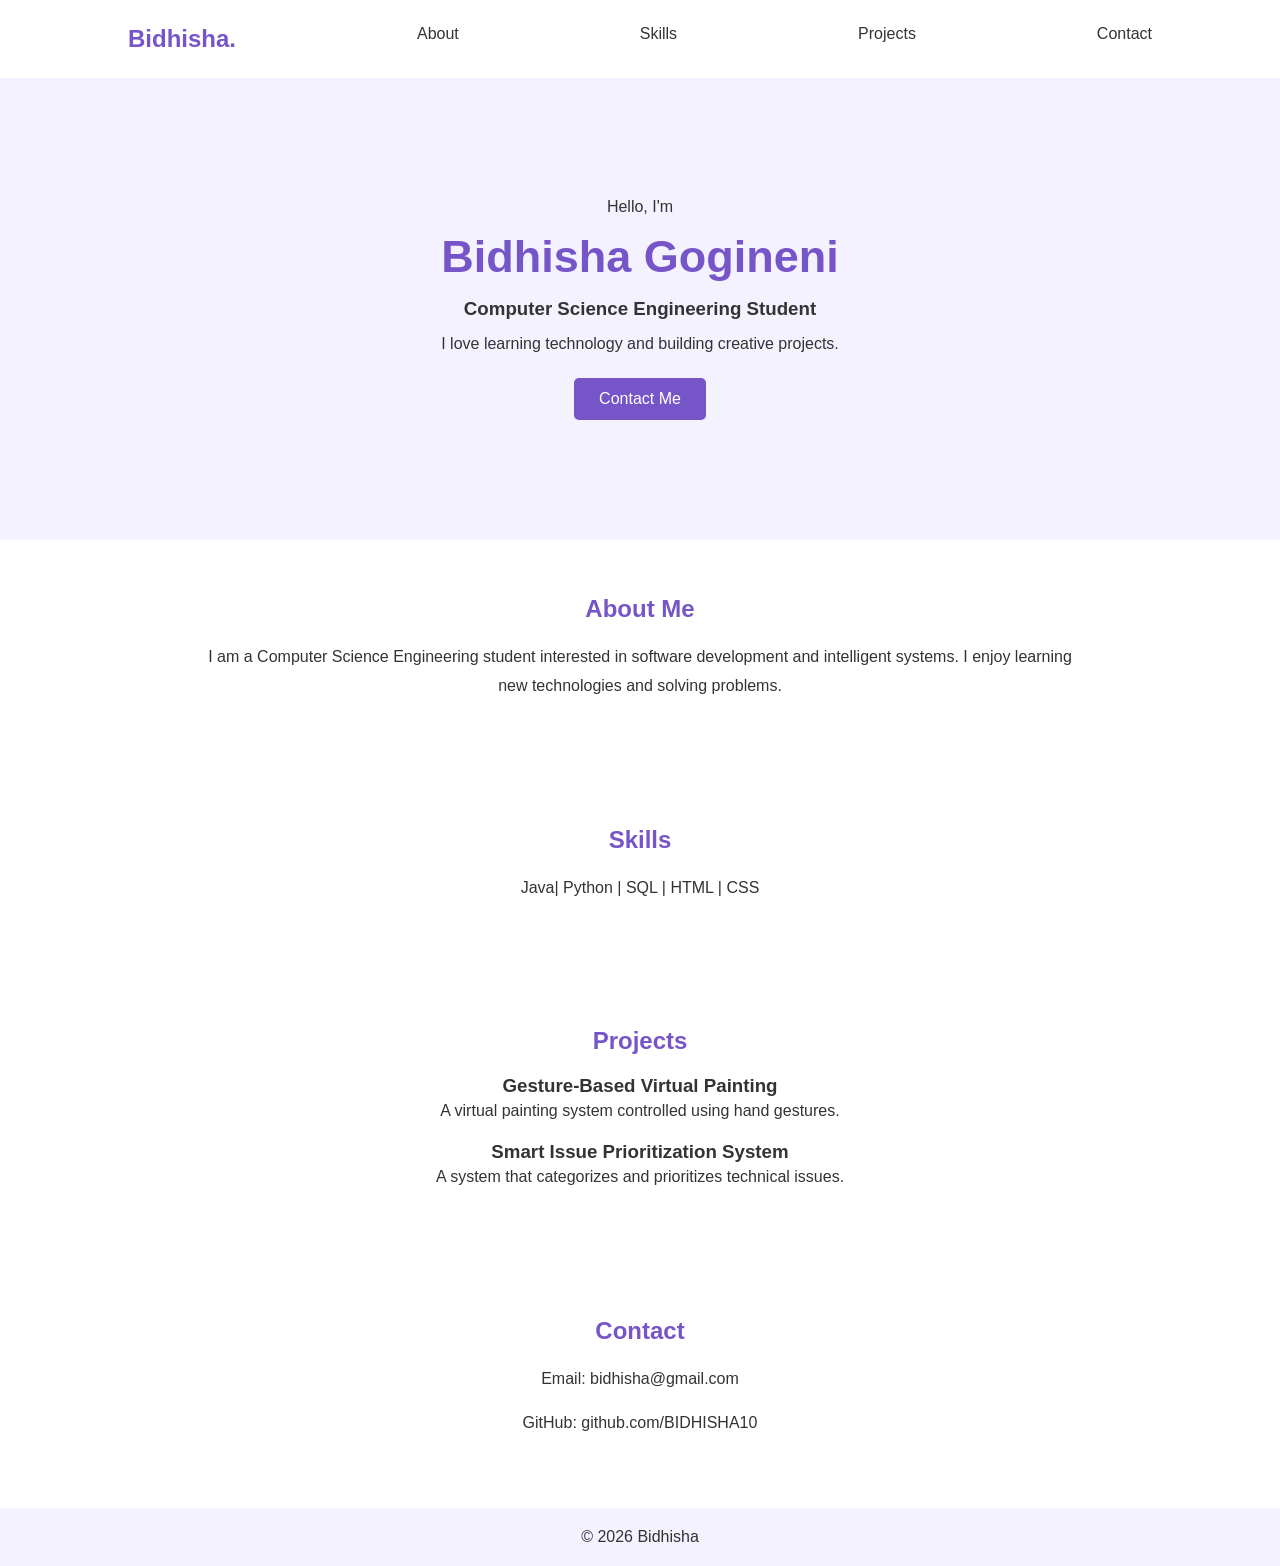
<file: Day-15/index.html>
<!DOCTYPE html>
<html>
<head>
    <title>My Portfolio</title>
    <link rel="stylesheet" href="style.css">
</head>

<body>

    <nav>
        <h2>Bidhisha.</h2>
        <a href="#about">About</a>
        <a href="#skills">Skills</a>
        <a href="#projects">Projects</a>
        <a href="#contact">Contact</a>
    </nav>

    <div class="home">
        <p>Hello, I'm</p>
        <h1>Bidhisha Gogineni</h1>
        <h3>Computer Science Engineering Student</h3>
        <p>I love learning technology and building creative projects.</p>
        <a href="#contact" class="btn">Contact Me</a>
    </div>

    <section id="about">
        <h2>About Me</h2>
        <p>
            I am a Computer Science Engineering student
            interested in software development and intelligent systems.
            I enjoy learning new technologies and solving problems.
        </p>
    </section>

    <section id="skills">
        <h2>Skills</h2>
        <p> Java| Python | SQL | HTML | CSS </p>
    </section>

    <section id="projects">
        <h2>Projects</h2>

        <h3>Gesture-Based Virtual Painting</h3>
        <p>A virtual painting system controlled using hand gestures.</p>

        <h3>Smart Issue Prioritization System</h3>
        <p>A system that categorizes and prioritizes technical issues.</p>
    </section>

    <section id="contact">
        <h2>Contact</h2>
        <p>Email: bidhisha@gmail.com</p>
        <p>GitHub: github.com/BIDHISHA10</p>
    </section>

    <footer>
        © 2026 Bidhisha
    </footer>

</body>
</html>
</file>
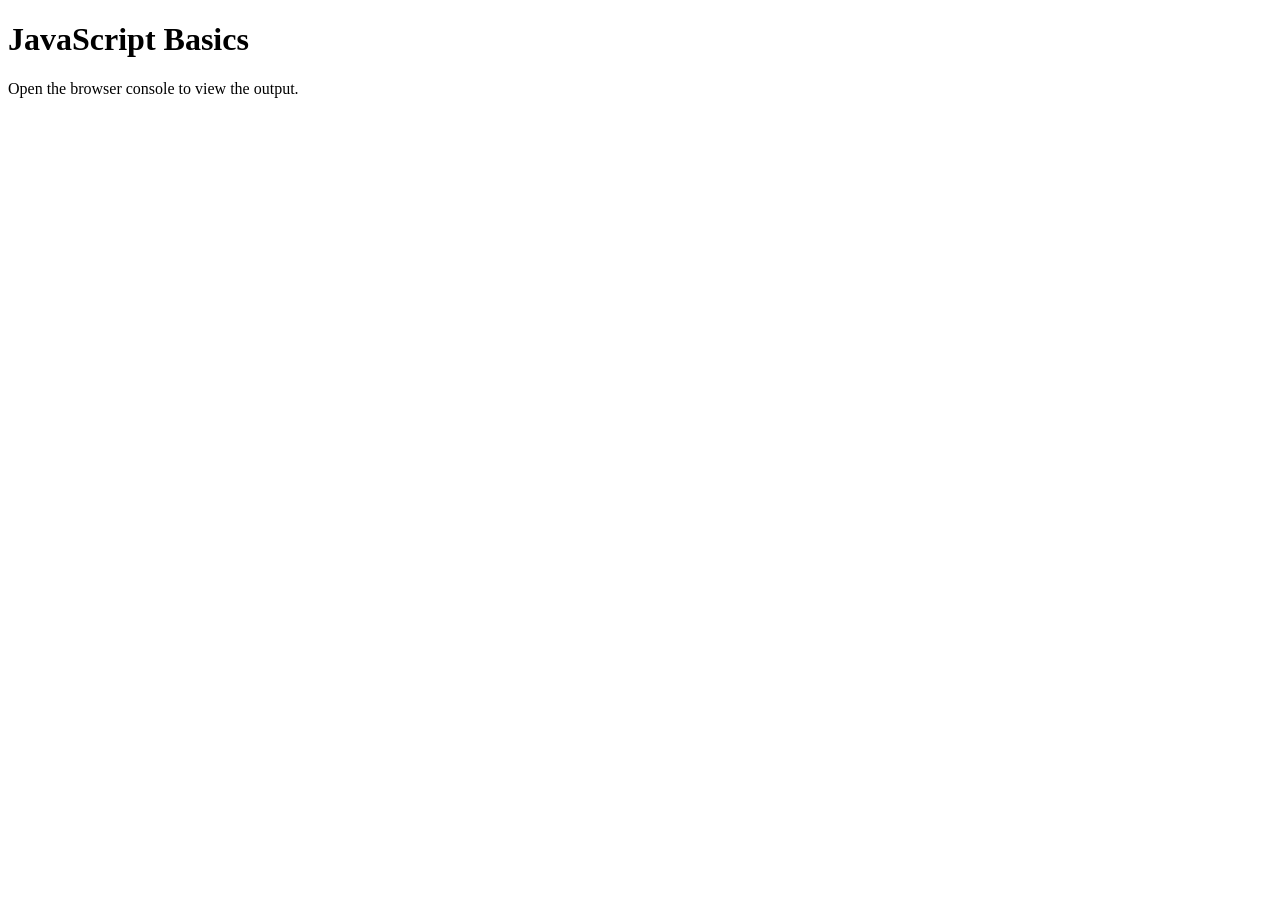
<file: Day-18/index.html>
<!DOCTYPE html>
<html>
<head>
    <title>JavaScript Basics</title>
</head>
<body>

    <h1>JavaScript Basics</h1>
    <p>Open the browser console to view the output.</p>

    <script src="variables.js"></script>

</body>
</html>
</file>
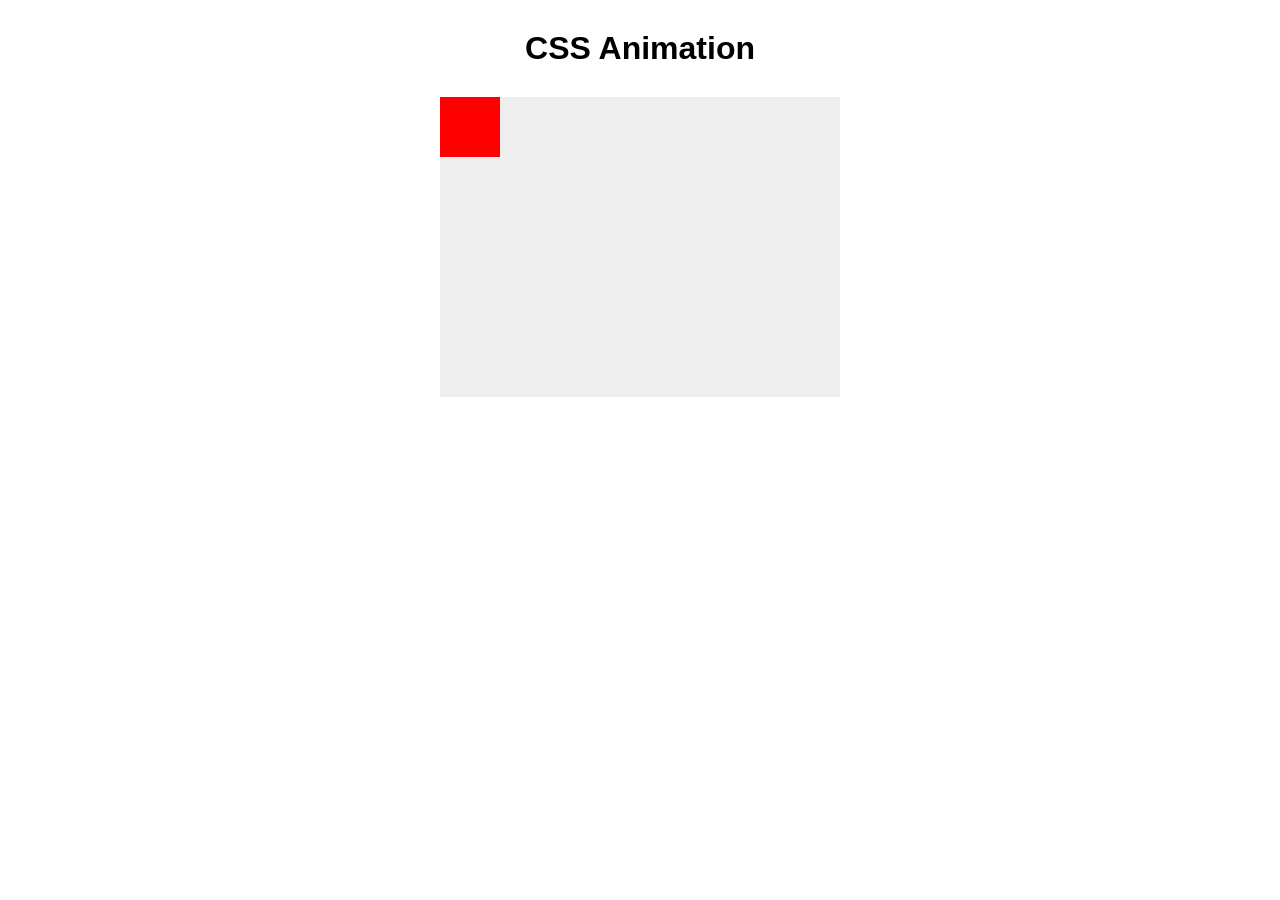
<file: Day-17/CSS-Animation/index.html>
<!DOCTYPE html>
<html>
<head>
    <title>CSS Animation</title>

    <style>
        body {
            font-family: Arial, sans-serif;
            text-align: center;
        }

        h1 {
            margin: 30px;
        }

        .container {
            position: relative;
            width: 400px;
            height: 300px;
            margin: auto;
            background-color: #eeeeee;
        }

        .box {
            position: absolute;
            width: 60px;
            height: 60px;
            background-color: red;
            animation: move 4s infinite;
        }

        @keyframes move {
            0% {
                top: 0;
                left: 0;
                background-color: red;
            }

            25% {
                top: 0;
                left: 340px;
                background-color: blue;
            }

            50% {
                top: 240px;
                left: 340px;
                background-color: green;
            }

            75% {
                top: 240px;
                left: 0;
                background-color: orange;
            }

            100% {
                top: 0;
                left: 0;
                background-color: red;
            }
        }
    </style>
</head>
<body>

    <h1>CSS Animation</h1>

    <div class="container">
        <div class="box"></div>
    </div>

</body>
</html>
</file>
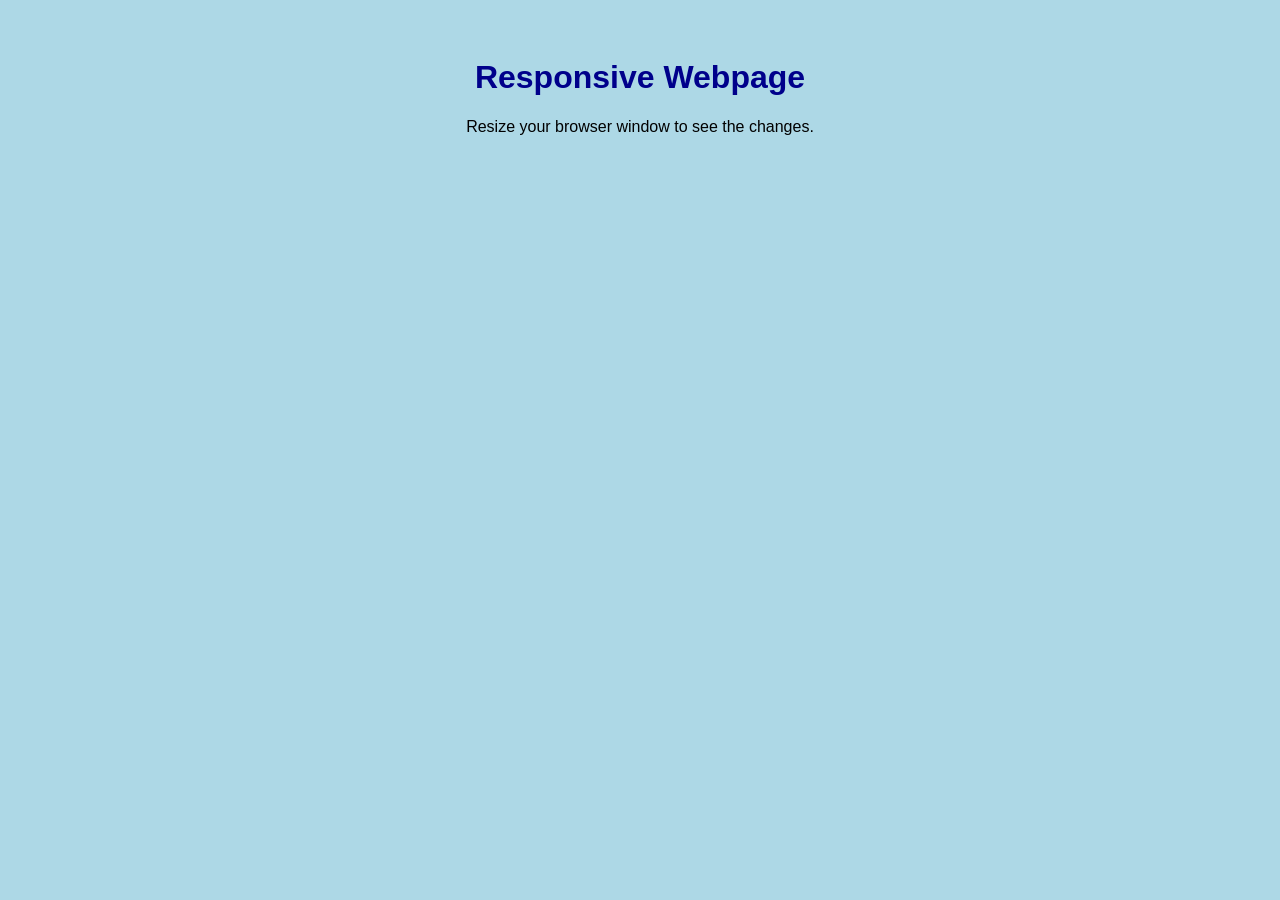
<file: Day-17/Media-Queries/index.html>
<!DOCTYPE html>
<html>
<head>
    <title>Responsive Media Queries</title>

    <style>
        body {
            font-family: Arial, sans-serif;
            text-align: center;
            background-color: lightblue;
            padding: 30px;
        }

        h1 {
            color: darkblue;
        }

        @media (max-width: 600px) {
            body {
                background-color: lightgreen;
            }

            h1 {
                color: darkgreen;
            }
        }

        @media (min-width: 601px) and (max-width: 992px) {
            body {
                background-color: lightyellow;
            }

            h1 {
                color: darkorange;
            }
        }
    </style>
</head>
<body>

    <h1>Responsive Webpage</h1>
    <p>Resize your browser window to see the changes.</p>

</body>
</html>
</file>
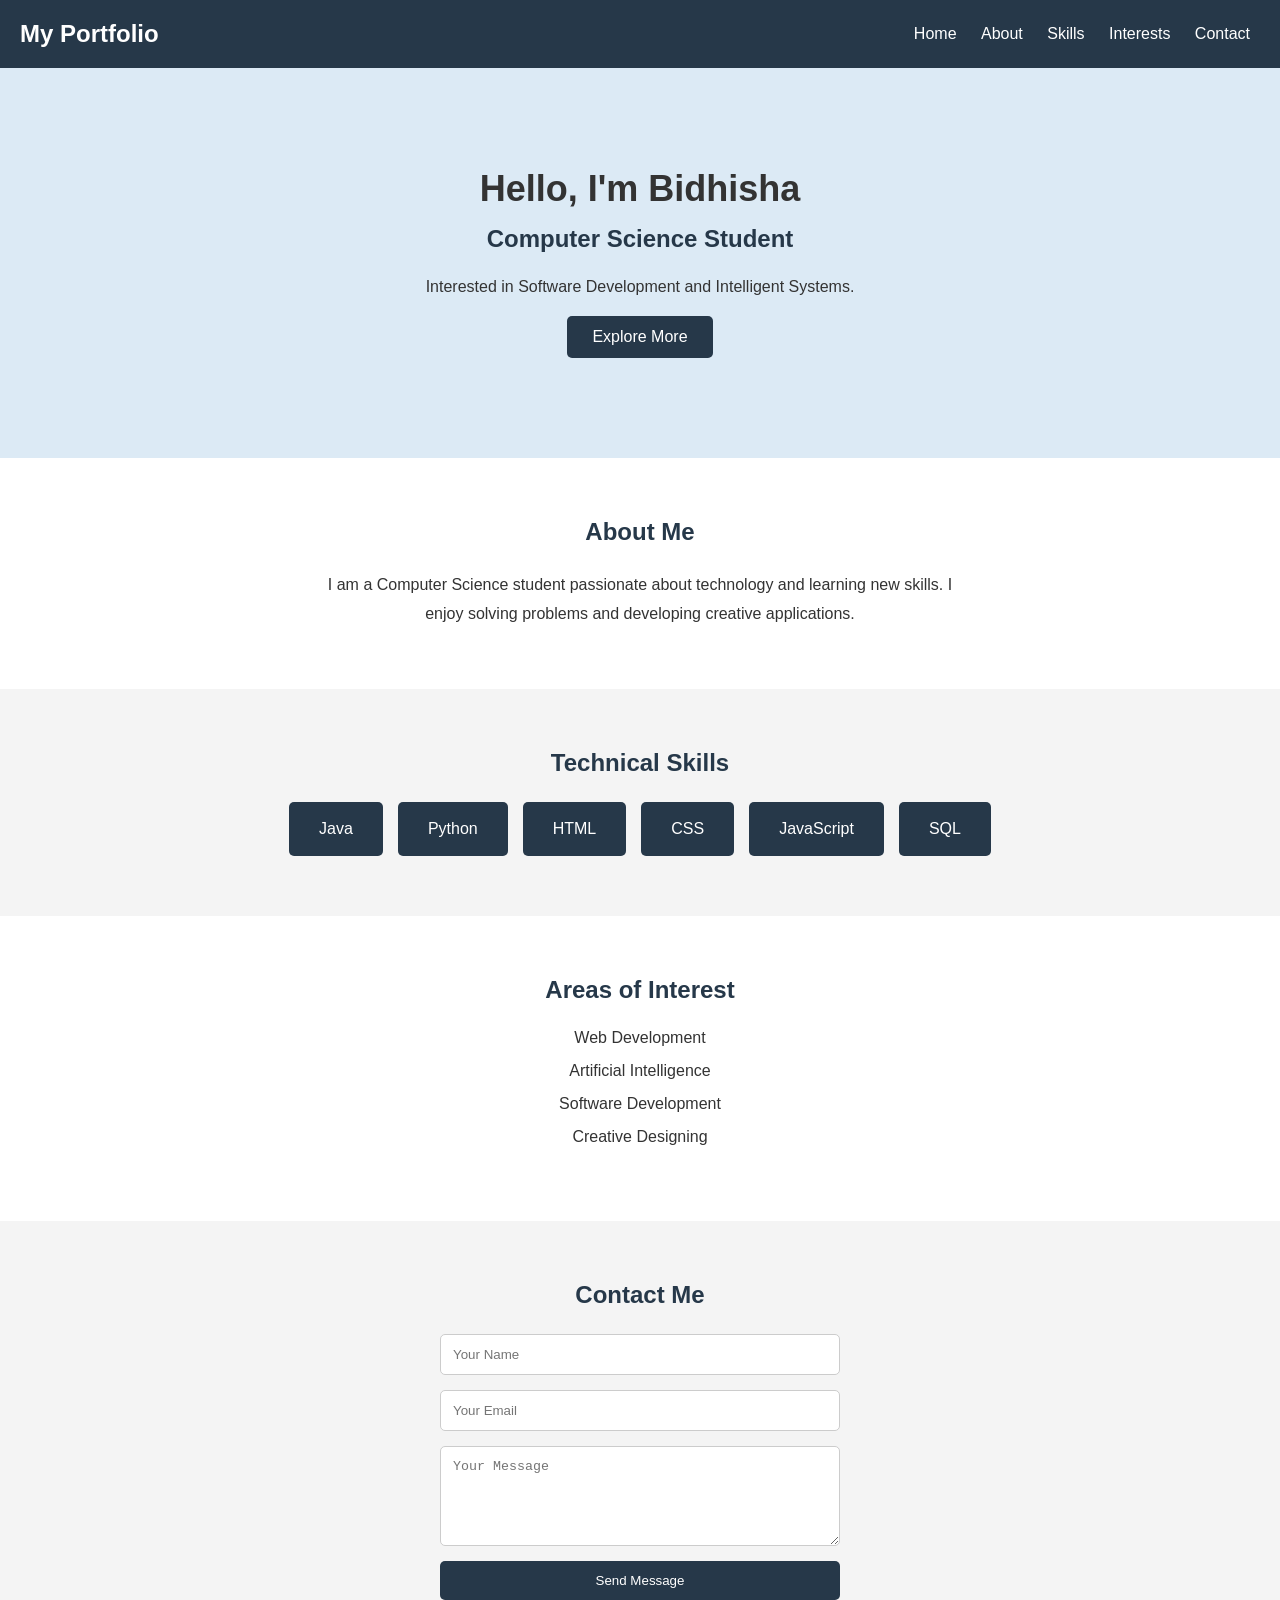
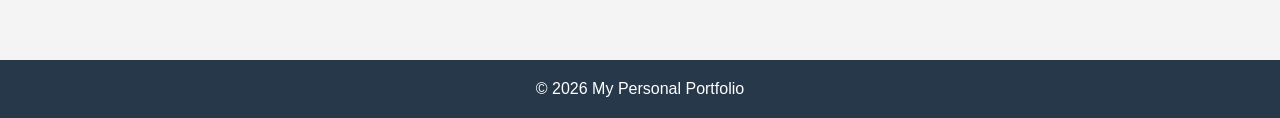
<file: Day-17/Portfolio/index.html>
<!DOCTYPE html>
<html>
<head>
    <title>My Personal Portfolio</title>
    <link rel="stylesheet" href="style.css">
</head>
<body>

    <header>
        <h2>My Portfolio</h2>

        <nav>
            <a href="#home">Home</a>
            <a href="#about">About</a>
            <a href="#skills">Skills</a>
            <a href="#interests">Interests</a>
            <a href="#contact">Contact</a>
        </nav>
    </header>

    <section id="home">
        <h1>Hello, I'm Bidhisha</h1>
        <h2>Computer Science Student</h2>
        <p>Interested in Software Development and Intelligent Systems.</p>
        <a href="#about" class="btn">Explore More</a>
    </section>

    <section id="about">
        <h2>About Me</h2>
        <p>
            I am a Computer Science student passionate about technology
            and learning new skills. I enjoy solving problems and
            developing creative applications.
        </p>
    </section>

    <section id="skills">
        <h2>Technical Skills</h2>

        <div class="skills">
            <div>Java</div>
            <div>Python</div>
            <div>HTML</div>
            <div>CSS</div>
            <div>JavaScript</div>
            <div>SQL</div>
        </div>
    </section>

    <section id="interests">
        <h2>Areas of Interest</h2>
        <p>Web Development</p>
        <p>Artificial Intelligence</p>
        <p>Software Development</p>
        <p>Creative Designing</p>
    </section>

    <section id="contact">
        <h2>Contact Me</h2>

        <form id="contactForm">
            <input type="text" id="name" placeholder="Your Name" required>
            <input type="email" id="email" placeholder="Your Email" required>
            <textarea id="message" placeholder="Your Message" required></textarea>
            <button type="submit">Send Message</button>
        </form>

        <p id="result"></p>
    </section>

    <footer>
        <p>© 2026 My Personal Portfolio</p>
    </footer>

    <script src="script.js"></script>

</body>
</html>
</file>
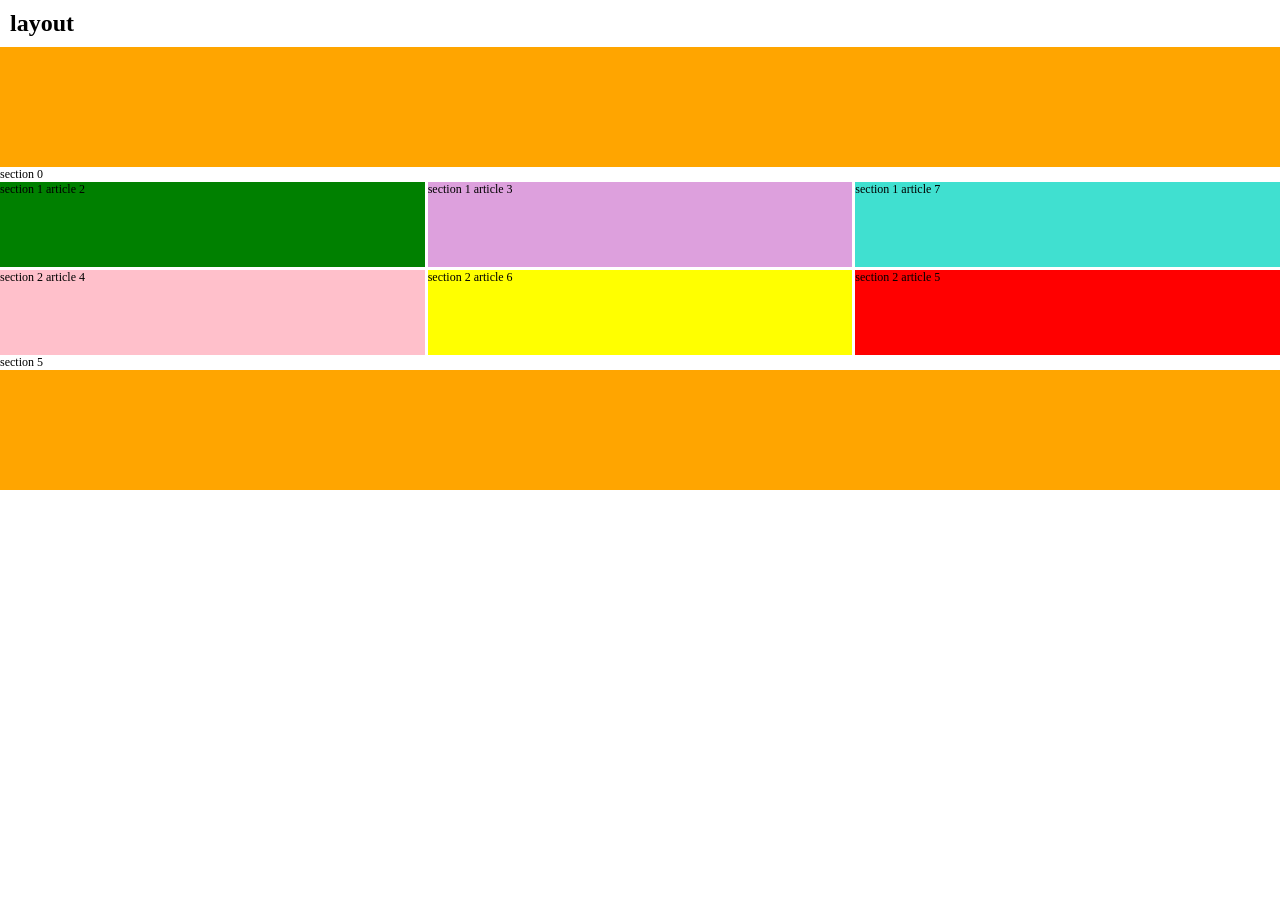
<file: Day-16/selector.html>
<!DOCTYPE html>
<html>
<head>
    <title>Layout</title>
    <link rel="stylesheet" href="style.css">
</head>
<body>

    <h2>layout</h2>

    <div class="top"></div>

    <p>section 0</p>

    <div class="container">
        <div class="box1">section 1 article 2</div>
        <div class="box2">section 1 article 3</div>
        <div class="box3">section 1 article 7</div>
        <div class="box4">section 2 article 4</div>
        <div class="box5">section 2 article 6</div>
        <div class="box6">section 2 article 5</div>
    </div>

    <p>section 5</p>

    <div class="bottom"></div>

</body>
</html>
</file>
<file: Day-15/style.css>
* {
    margin: 0;
    padding: 0;
    box-sizing: border-box;
    font-family: Arial, sans-serif;
}

html {
    scroll-behavior: smooth;
}

body {
    background: #ffffff;
    color: #333;
}

nav {
    display: flex;
    justify-content: space-between;
    padding: 25px 10%;
}

nav h2 {
    color: #7655c9;
}

nav a {
    text-decoration: none;
    color: #333;
}

.home {
    text-align: center;
    padding: 120px 20px;
    background: #f5f2ff;
}

.home h1 {
    font-size: 45px;
    color: #7655c9;
    margin: 15px;
}

.home h3 {
    margin-bottom: 15px;
}

.btn {
    display: inline-block;
    margin-top: 25px;
    padding: 12px 25px;
    background: #7655c9;
    color: white;
    text-decoration: none;
    border-radius: 5px;
}

section {
    padding: 55px 15%;
    text-align: center;
}

section h2 {
    color: #7655c9;
    margin-bottom: 20px;
}

section p {
    line-height: 1.8;
    margin-bottom: 15px;
}

footer {
    text-align: center;
    padding: 20px;
    background: #f5f2ff;
}
</file>
<file: Day-17/Portfolio/style.css>
* {
    margin: 0;
    padding: 0;
    box-sizing: border-box;
}

html {
    scroll-behavior: smooth;
}

body {
    font-family: Arial, sans-serif;
    background-color: #f4f4f4;
    color: #333;
}

header {
    background-color: #263849;
    color: white;
    padding: 20px;
    display: flex;
    justify-content: space-between;
    align-items: center;
    flex-wrap: wrap;
}

nav a {
    color: white;
    text-decoration: none;
    margin: 10px;
}

nav a:hover {
    color: orange;
}

section {
    padding: 60px 20px;
    text-align: center;
}

#home {
    background-color: #dceaf5;
    padding: 100px 20px;
    animation: appear 1.5s;
}

#home h1 {
    font-size: 36px;
    margin-bottom: 15px;
}

#home p {
    margin: 20px;
}

.btn {
    display: inline-block;
    background-color: #263849;
    color: white;
    padding: 12px 25px;
    text-decoration: none;
    border-radius: 5px;
}

section h2 {
    margin-bottom: 25px;
    color: #263849;
}

#about, #interests {
    background-color: white;
}

#about p {
    max-width: 650px;
    margin: auto;
    line-height: 1.8;
}

.skills {
    display: flex;
    justify-content: center;
    flex-wrap: wrap;
    gap: 15px;
}

.skills div {
    background-color: #263849;
    color: white;
    padding: 18px 30px;
    border-radius: 5px;
    transition: 0.3s;
}

.skills div:hover {
    background-color: orange;
    transform: translateY(-5px);
}

#interests p {
    margin: 15px;
}

form {
    max-width: 400px;
    margin: auto;
    display: flex;
    flex-direction: column;
    gap: 15px;
}

input, textarea {
    padding: 12px;
    border: 1px solid #ccc;
    border-radius: 5px;
}

textarea {
    height: 100px;
}

button {
    padding: 12px;
    background-color: #263849;
    color: white;
    border: none;
    cursor: pointer;
    border-radius: 5px;
}

button:hover {
    background-color: orange;
}

footer {
    background-color: #263849;
    color: white;
    text-align: center;
    padding: 20px;
}

@keyframes appear {
    from {
        opacity: 0;
        transform: translateY(30px);
    }

    to {
        opacity: 1;
        transform: translateY(0);
    }
}

@media (max-width: 600px) {
    header {
        flex-direction: column;
        gap: 15px;
    }

    nav a {
        display: inline-block;
        margin: 8px;
    }

    #home h1 {
        font-size: 27px;
    }

    section {
        padding: 40px 15px;
    }
}
</file>
<file: Day-16/style.css>
* {
    margin: 0;
    padding: 0;
}

body {
    font-family: serif;
    background-color: white;
}

h2 {
    padding: 10px;
}

.top, .bottom {
    background-color: orange;
    height: 120px;
}

p {
    font-size: 12px;
}

.container {
    display: grid;
    grid-template-columns: repeat(3, 1fr);
    gap: 3px;
}

.container div {
    height: 85px;
    font-size: 12px;
}

.box1 {
    background-color: green;
}

.box2 {
    background-color: plum;
}

.box3 {
    background-color: turquoise;
}

.box4 {
    background-color: pink;
}

.box5 {
    background-color: yellow;
}

.box6 {
    background-color: red;
}
</file>
